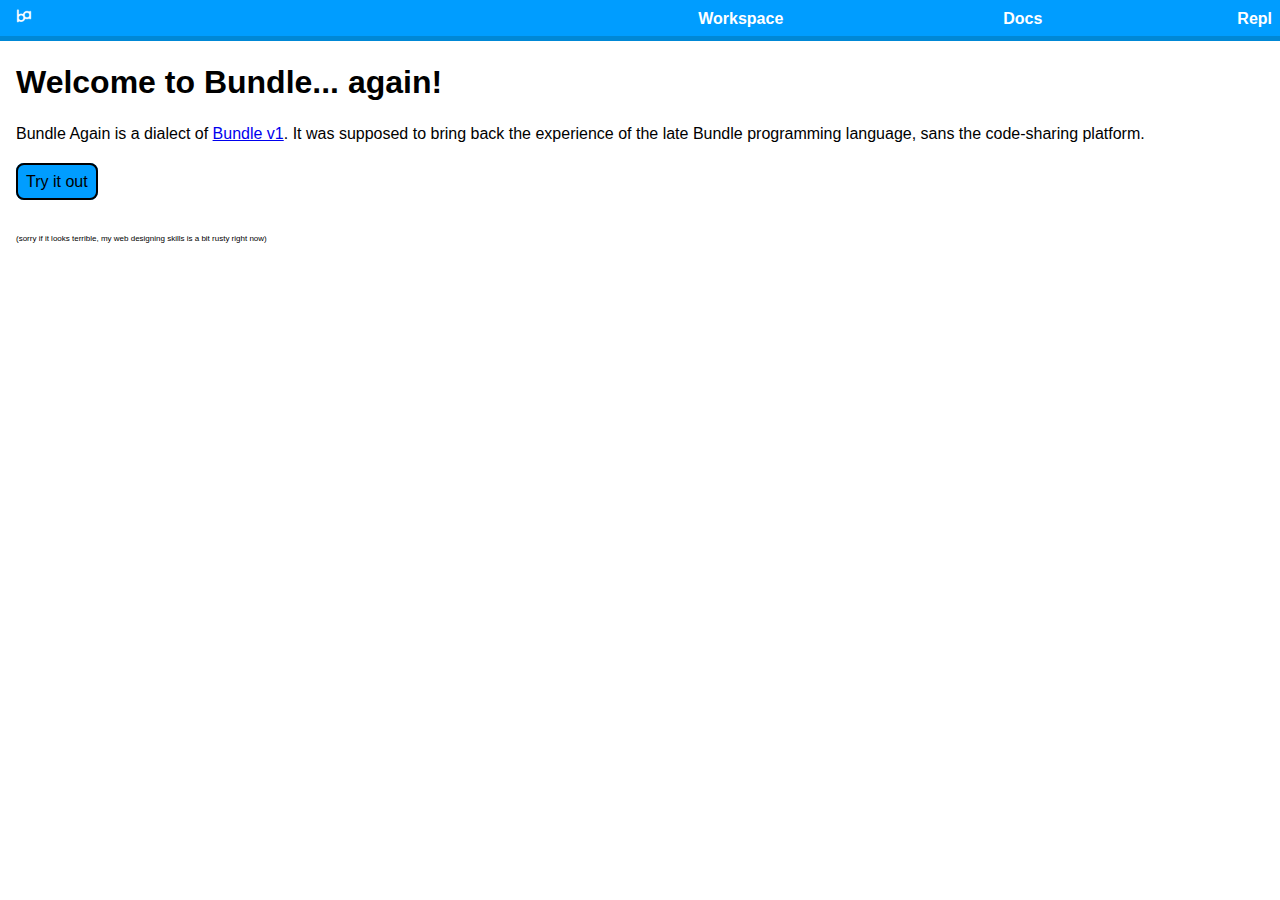
<file: index.html>
<!DOCTYPE html>
<body>
    <use template="template.html"></use>
    
    <title>Bundle Again</title>
    
    <fill id=content>
        <h1>Welcome to Bundle... again!</h1>
        <p>
            Bundle Again is a dialect of <a href="https://esolangs.org/wiki/Bundle#Bundle_v1">Bundle v1</a>. 
            It was supposed to bring back the experience of the late Bundle programming language, sans the code-sharing platform.
            <br><br>
            <a class=button href="workspace.html">Try it out</a>
            <span style="font-size: 0.5em">
                <br><br>
                (sorry if it looks terrible, my web designing skills is a bit rusty right now)
            </span>
        </p>
    </fill>
    
    <script onload="FillerUp.load(this)" src="template.js"></script>
</body>
</file>
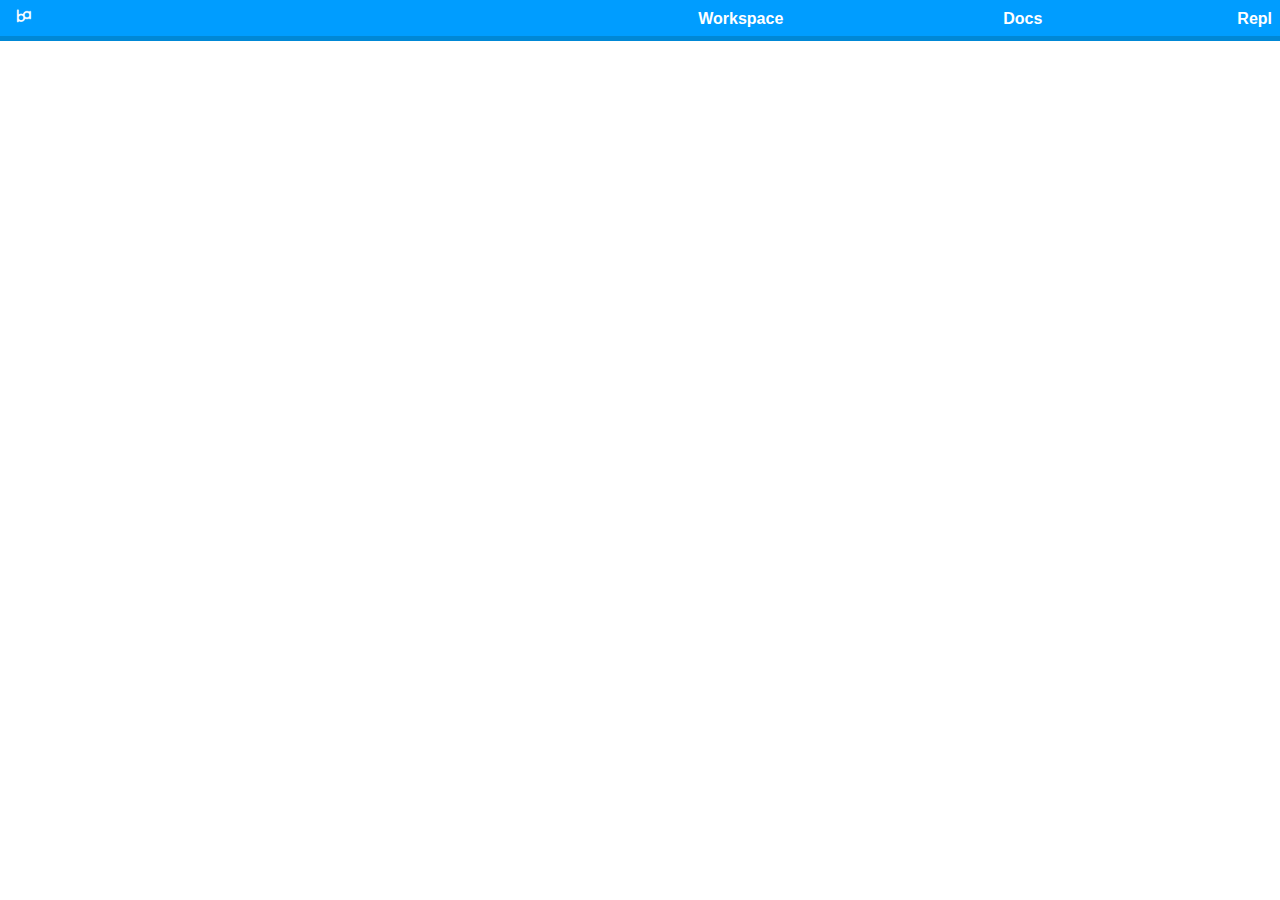
<file: _template.html>
<!DOCTYPE html>
<html lang="en">

<head>
    <meta charset="utf-8">
    <meta name="viewport" content="width=device-width, initial-scale=1.0">
    <link href="style.css" rel="stylesheet" type="text/css" />
</head>

<body>
    <div id=navbar>
        <a class=left href="index.html" aria-label="Return to Index">
            <img class=logo src="android-chrome-192x192.png" alt="Bundle Again" width=32 height=32>
        </a>
        <a class=right href="workspace.html">Workspace</a>
        <a class=right href="docs.html">Docs</a>
        <a class=right href="https://replit.com/@Gilbert189/Bundle-Again">Repl</a>
    </div>
    <div id=content>
        <placeholder class=content></placeholder>
    </div>
    <!--
    This script places a badge on your repl's full-browser view back to your repl's cover
    page. Try various colors for the theme: dark, light, red, orange, yellow, lime, green,
    teal, blue, blurple, magenta, pink!
    cool script but I pass, navbar pending 
    <script src="https://replit.com/public/js/replit-badge.js" theme="blue" defer></script> 
    -->
</body>

</html>
</file>
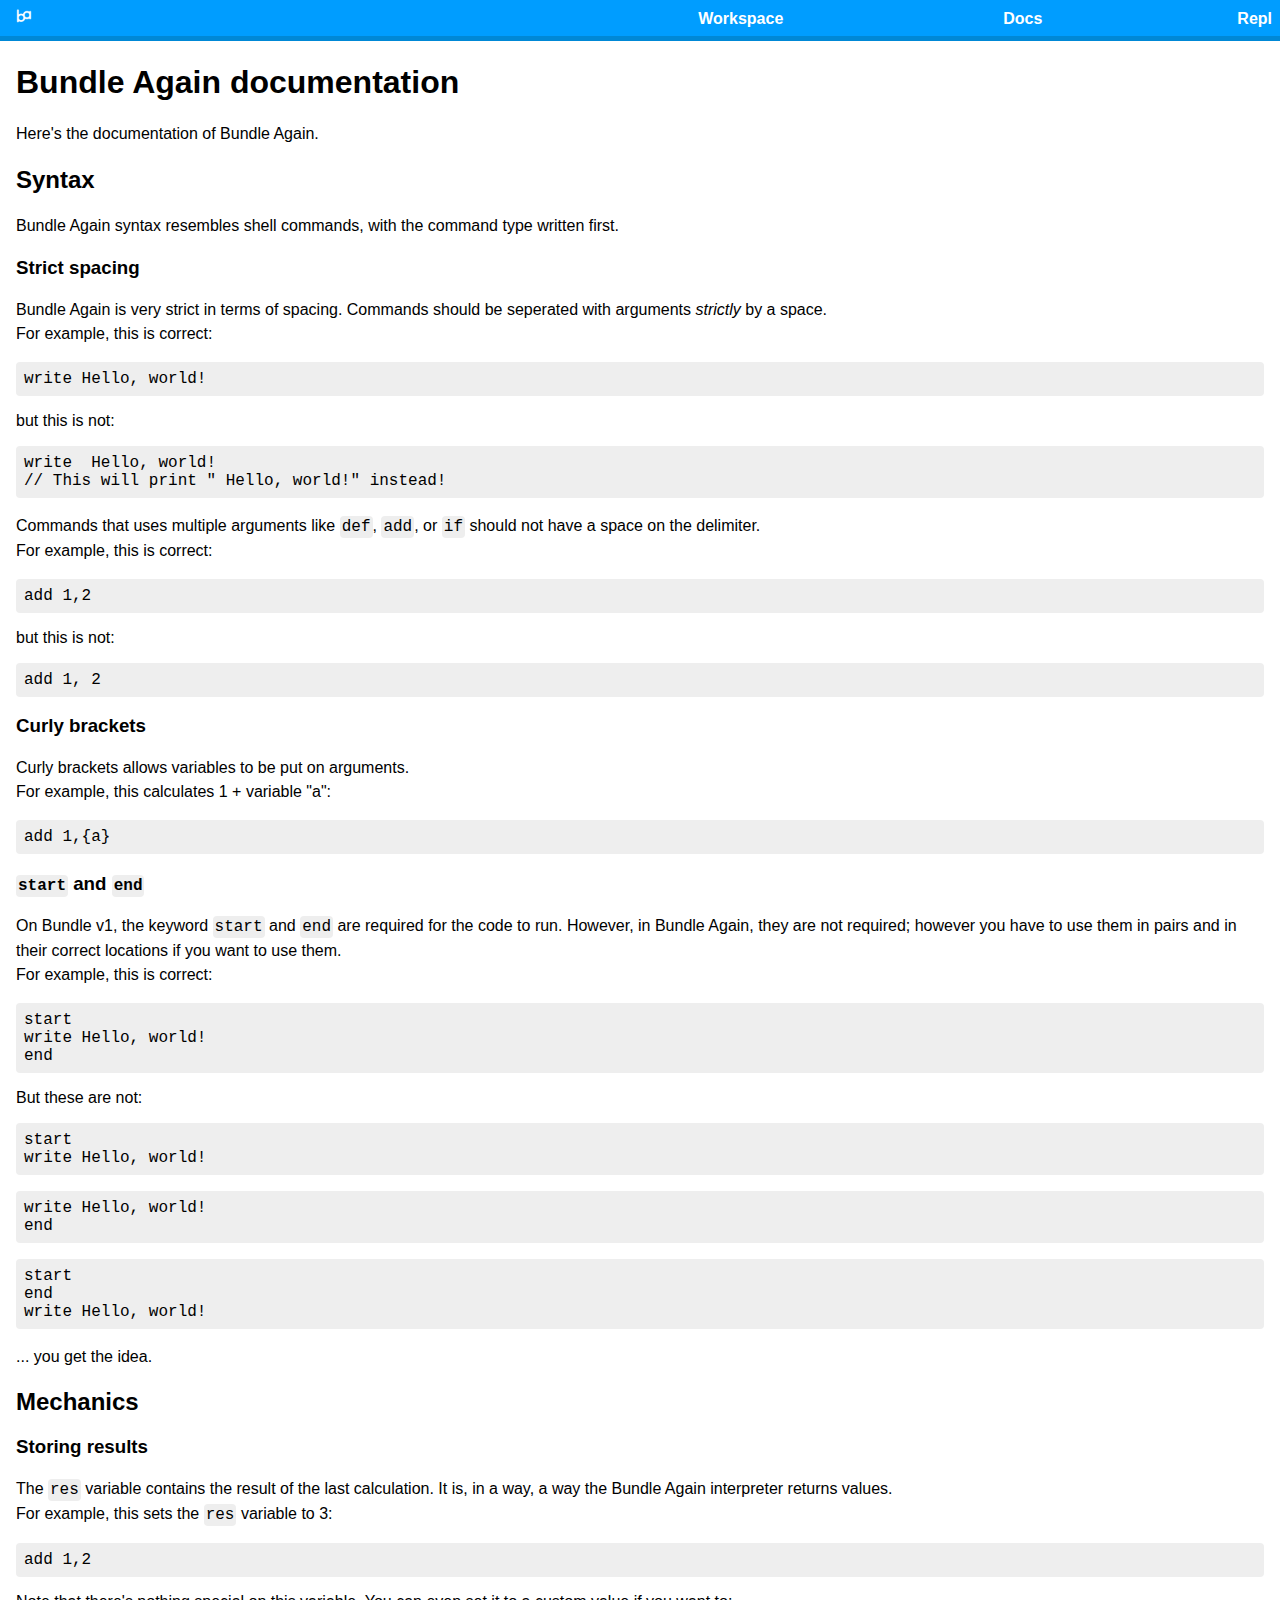
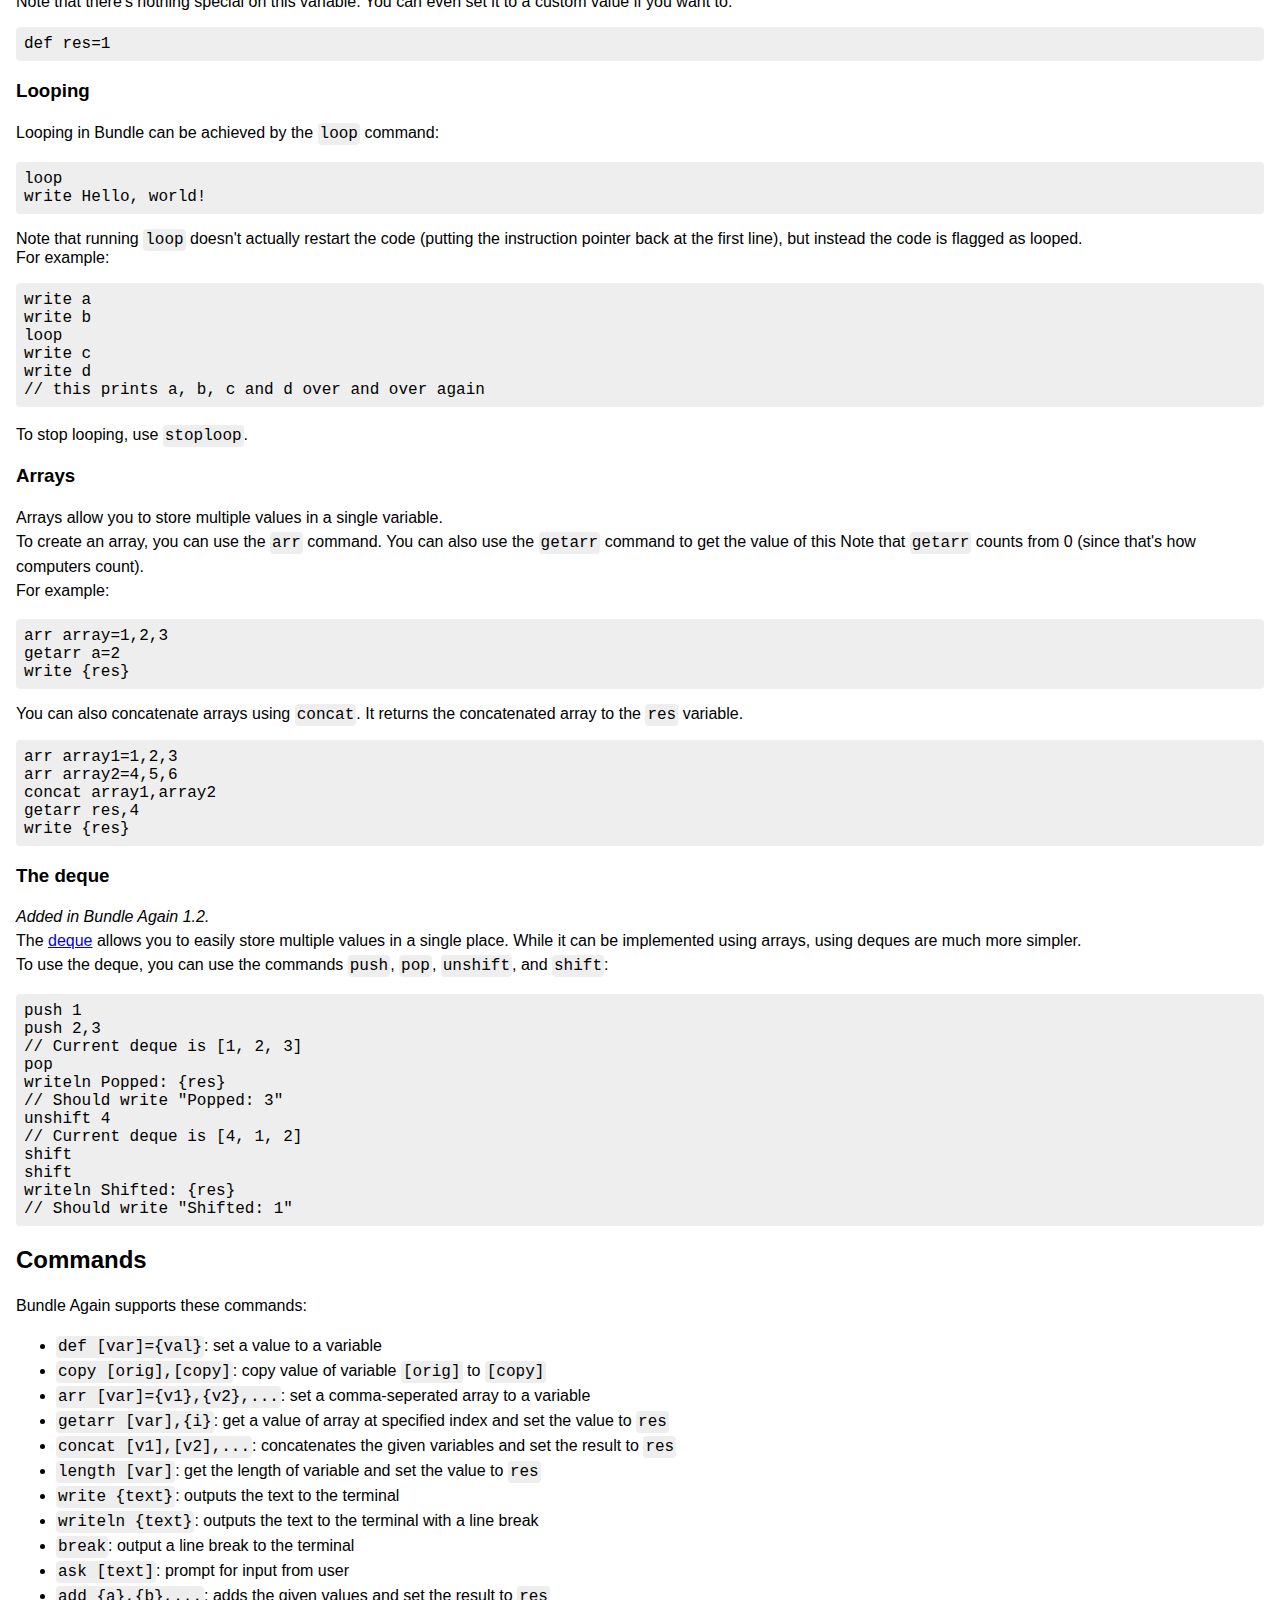
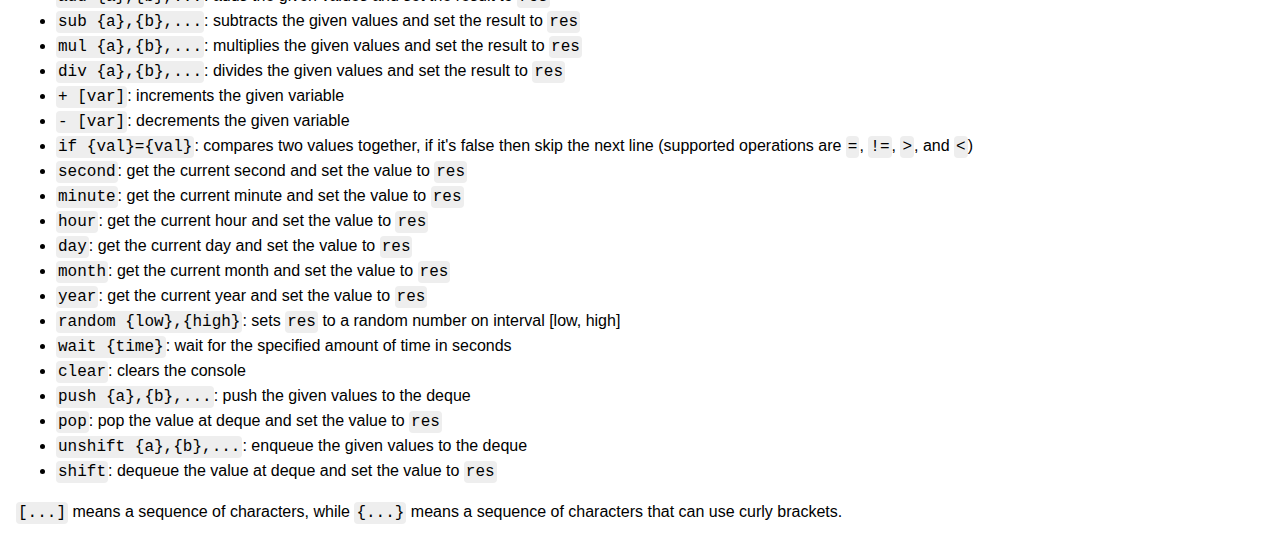
<file: docs.html>
<!DOCTYPE html>
<body>
    <use template="template.html"></use>
    
    <title>Documentation</title>
    
    <fill id=content>
        <h1>Bundle Again documentation</h1>
        <p>
            Here's the documentation of Bundle Again.
        </p>

        <h2 id=syntax>Syntax</h2>
        <p>
            Bundle Again syntax resembles shell commands, with the command type written first.
        </p>
        <h3 id=spaces>Strict spacing</h2>
        <p>
            Bundle Again is very strict in terms of spacing. Commands should be seperated with arguments <i>strictly</i> by a space.
            <br>
            For example, this is correct:
            <pre>write Hello, world!</pre>
            but this is not:
            <pre>write  Hello, world!
// This will print " Hello, world!" instead!</pre>
        </p>
        <p>
            Commands that uses multiple arguments like <code>def</code>, <code>add</code>, or <code>if</code> should not have a space on the delimiter.
            <br>
            For example, this is correct:
            <pre>add 1,2</pre>
            but this is not:
            <pre>add 1, 2</pre>
        </p>
        <h3 id=interpolation>Curly brackets</h2>
        <p>
            Curly brackets allows variables to be put on arguments.
            <br>
            For example, this calculates 1 + variable "a":
            <pre>add 1,{a}</pre>
        </p>
        <h3 id=startend><code>start</code> and <code>end</code></h2>
        <p>
            On Bundle v1, the keyword <code>start</code> and <code>end</code> are required for the code to run.
            However, in Bundle Again, they are not required; however you have to use them in pairs and in their correct locations if you want to use them.
            <br>
            For example, this is correct:
            <pre>start
write Hello, world!
end
</pre>
            But these are not:
            <pre>start
write Hello, world!
</pre>
            <pre>write Hello, world!
end
</pre>
            <pre>start
end
write Hello, world!
</pre>
            ... you get the idea.
        </p>
        
        <h2 id=mechanics>Mechanics</h2>
        <h3 id=result>Storing results</h2>
        <p>
            The <code>res</code> variable contains the result of the last calculation. It is, in a way, a way the Bundle Again interpreter returns values.
            <br>
            For example, this sets the <code>res</code> variable to 3:
            <pre>add 1,2</pre>
            Note that there's nothing special on this variable. You can even set it to a custom value if you want to:
            <pre>def res=1</pre>
        </p>
        <h3 id=loop>Looping</h2>
        <p>
            Looping in Bundle can be achieved by the <code>loop</code> command:
            <pre>loop
write Hello, world!</pre>
            Note that running <code>loop</code> doesn't actually restart the code (putting the instruction pointer back at the first line), but instead the code is flagged as looped.
            <br>
            For example:
            <pre>write a
write b
loop
write c
write d
// this prints a, b, c and d over and over again</pre>
            To stop looping, use <code>stoploop</code>.
        </p>
        <h3 id=array>Arrays</h2>
        <p>
            Arrays allow you to store multiple values in a single variable.
            <br>
            To create an array, you can use the <code>arr</code> command. 
            You can also use the <code>getarr</code> command to get the value of this 
            Note that <code>getarr</code> counts from 0 (since that's how computers count).
            <br>
            For example:
            <pre>arr array=1,2,3
getarr a=2
write {res}</pre>
            You can also concatenate arrays using <code>concat</code>. It returns the concatenated array to the <code>res</code> variable.
            <pre>arr array1=1,2,3
arr array2=4,5,6
concat array1,array2
getarr res,4
write {res}</pre>
        </p>
        <h3 id=deque>The deque</h2>
        <p>
            <i>Added in Bundle Again 1.2.</i><br>
            The <a href="https://en.wikipedia.org/wiki/Double-ended_queue">deque</a> allows you to easily store multiple values in a single place. 
            While it can be implemented using arrays, using deques are much more simpler.
            <br>
            To use the deque, you can use the commands <code>push</code>, <code>pop</code>, <code>unshift</code>, and <code>shift</code>:
            <pre>push 1
push 2,3
// Current deque is [1, 2, 3]
pop
writeln Popped: {res}
// Should write "Popped: 3"
unshift 4
// Current deque is [4, 1, 2]
shift
shift
writeln Shifted: {res}
// Should write "Shifted: 1"</pre>
        </p>

        <h2 id=commands>Commands</h2>
        <p>Bundle Again supports these commands:</p>
        <ul>
            <li>
                <p><code>def [var]={val}</code>: set a value to a variable</p>
            </li>
            <li>
                <p><code>copy [orig],[copy]</code>: copy value of variable <code>[orig]</code> to <code>[copy]</code></p>
            </li>
            <li>
                <p><code>arr [var]={v1},{v2},...</code>: set a comma-seperated array to a variable</p>
            </li>
            <li>
                <p><code>getarr [var],{i}</code>: get a value of array at specified index and set the value to <code>res</code></p>
            </li>
            <li>
                <p><code>concat [v1],[v2],...</code>: concatenates the given variables and set the result to <code>res</code></p>
            </li>
            <li>
                <p><code>length [var]</code>: get the length of variable and set the value to <code>res</code></p>
            </li>
            <li>
                <p><code>write {text}</code>: outputs the text to the terminal</p>
            </li>
            <li>
                <p><code>writeln {text}</code>: outputs the text to the terminal with a line break</p>
            </li>
            <li>
                <p><code>break</code>: output a line break to the terminal</p>
            </li>
            <li>
                <p><code>ask [text]</code>: prompt for input from user</p>
            </li>
            <li>
                <p><code>add {a},{b},...</code>: adds the given values and set the result to <code>res</code></p>
            </li>
            <li>
                <p><code>sub {a},{b},...</code>: subtracts the given values and set the result to <code>res</code></p>
            </li>
            <li>
                <p><code>mul {a},{b},...</code>: multiplies the given values and set the result to <code>res</code></p>
            </li>
            <li>
                <p><code>div {a},{b},...</code>: divides the given values and set the result to <code>res</code></p>
            </li>
            <li>
                <p><code>+ [var]</code>: increments the given variable</p>
            </li>
            <li>
                <p><code>- [var]</code>: decrements the given variable</p>
            </li>
            <li>
                <p><code>if {val}={val}</code>: compares two values together, if it's false then skip the next line (supported operations are <code>=</code>, <code>!=</code>, <code>&gt;</code>, and <code>&lt;</code>)</p>
            </li>
            <li>
                <p><code>second</code>: get the current second and set the value to <code>res</code></p>
            </li>
            <li>
                <p><code>minute</code>: get the current minute and set the value to <code>res</code></p>
            </li>
            <li>
                <p><code>hour</code>: get the current hour and set the value to <code>res</code></p>
            </li>
            <li>
                <p><code>day</code>: get the current day and set the value to <code>res</code></p>
            </li>
            <li>
                <p><code>month</code>: get the current month and set the value to <code>res</code></p>
            </li>
            <li>
                <p><code>year</code>: get the current year and set the value to <code>res</code></p>
            </li>
            <li>
                <p><code>random {low},{high}</code>: sets <code>res</code> to a random number on interval [low, high]</p>
            </li>
            <li>
                <p><code>wait {time}</code>: wait for the specified amount of time in seconds</p>
            </li>
            <li>
                <p><code>clear</code>: clears the console</p>
            </li>
            <li>
                <p><code>push {a},{b},...</code>: push the given values to the deque</p>
            </li>
            <li>
                <p><code>pop</code>: pop the value at deque and set the value to <code>res</code></p>
            </li>
            <li>
                <p><code>unshift {a},{b},...</code>: enqueue the given values to the deque</p>
            </li>
            <li>
                <p><code>shift</code>: dequeue the value at deque and set the value to <code>res</code></p>
            </li>
        </ul>
        <p><code>[...]</code> means a sequence of characters, while <code>{...}</code> means a sequence of characters that can use curly brackets.</p>
    </fill>

    <script onload="FillerUp.load(this)" src="template.js"></script>
</body>
</file>
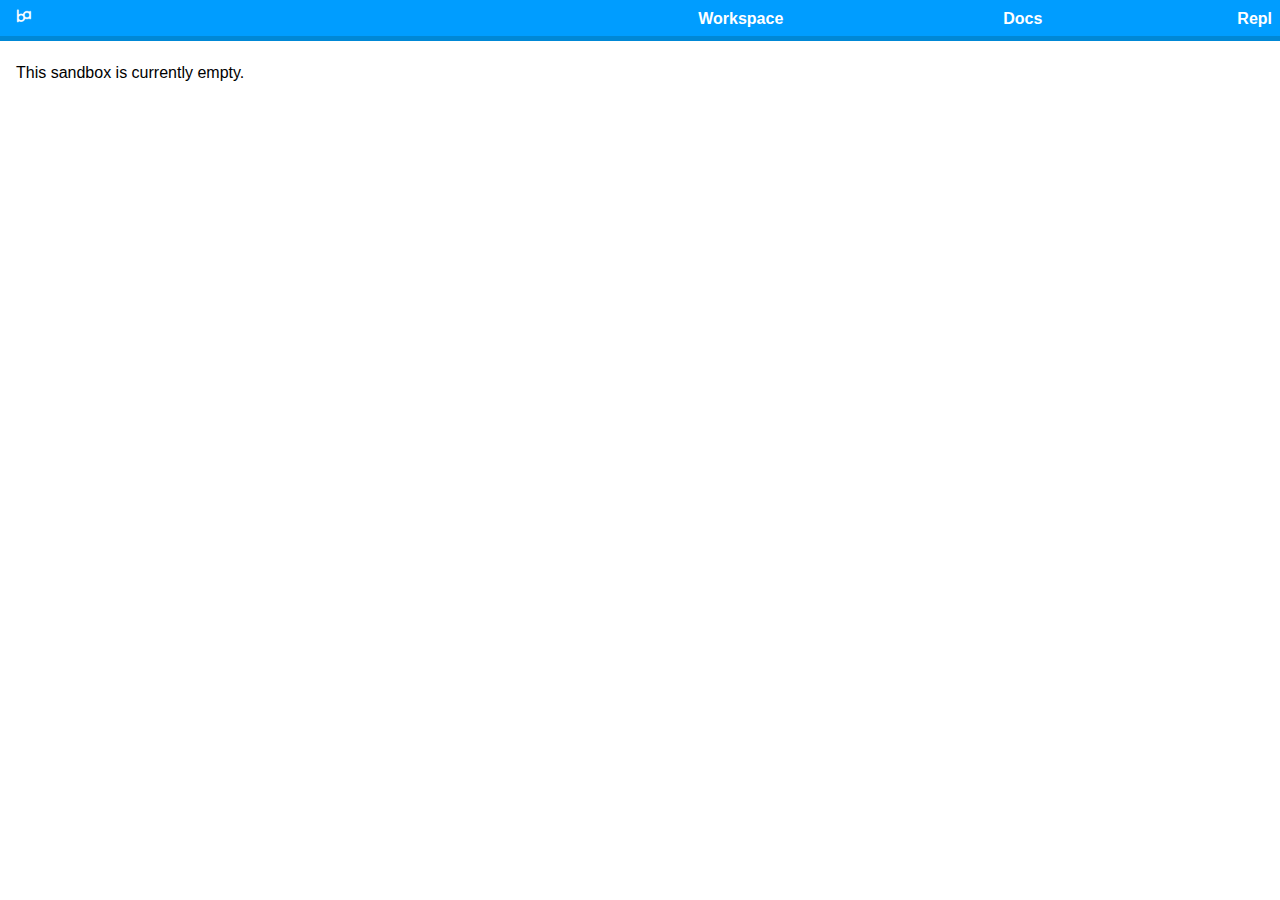
<file: template-test.html>
<!DOCTYPE html>
<body>
    <use template="_template.html"></use>
    
    <title>Workspace</title>
    
    <fill id=content>
        This sandbox is currently empty.
    </fill>

    <script onload="FillerUp.load(this)" src="template.js"></script>
</body>
</file>
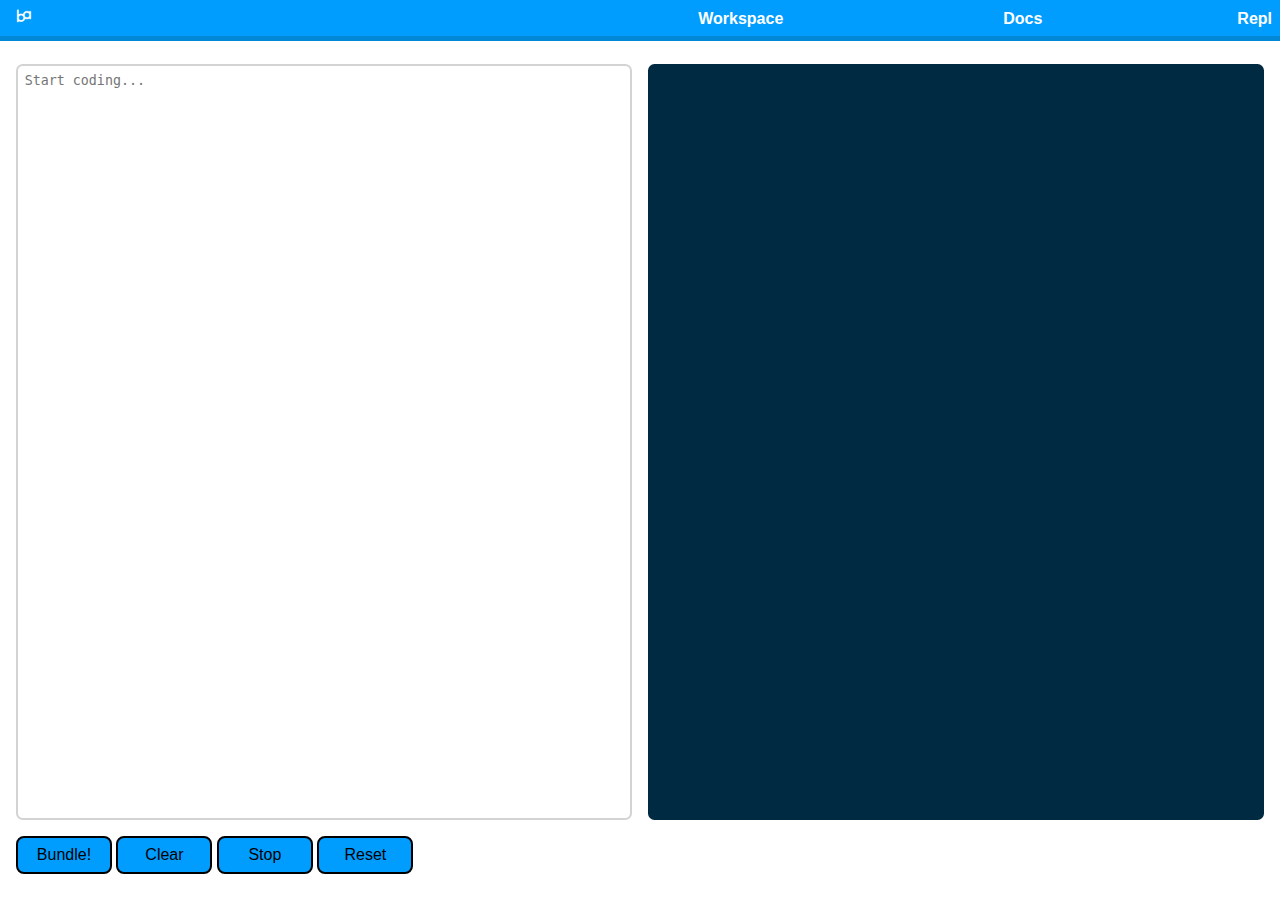
<file: workspace.html>
<!DOCTYPE html>
<body>
    <script src="interpreter.js"></script>
    <use template="template.html"></use>
    
    <title>Workspace</title>
    
    <fill id=content>
        <div id=code>
            <div id="code-editor">
                <textarea id=editor placeholder="Start coding..."></textarea>
            </div>
            <div id="code-output">
                <pre id=output></pre>
            </div>
        </div>
        <div id=buttons>
            <button id="run-button">Bundle!</button>
            <button id="clear-button">Clear</button>
            <button id="stop-button">Stop</button>
            <button id="reset-button">Reset</button>
        </div>
    </fill>

    <script src="script.js"></script>
    <script onload="FillerUp.load(this)" src="template.js"></script>
</body>
</file>
<file: style.css>
html, body {
    height: 100%;
    width: 100%;
    max-width: 100%;
    font-family: sans-serif;
    margin: 0px;
    position: absolute;
}

:root {
    --color: #009dff;
}

/* others */
#content pre, #content code {
    background-color: #eee;
    padding: 0.125em;
    border-radius: 0.25em;
    font-size: 16px;
    overflow-x: scroll
}

#content code, #content p {
    font-size: 16px;
    display: inline;
}

#content pre {
    padding: 0.5em 0.5em;
}

#content p {
    line-height: 1.5em;
}

#content p, #content, ul {
    word-break: break-word;
}

.nobr {
    white-space: nowrap;
}

#navbar {
    width: calc(100vw - 1em);
    padding: 0.5em;
    background-color: var(--color);
    border-bottom: 5px solid #0088d6;
    font-size: 16px;
    font-weight: 600;
    display: table;
    position: fixed;
}

#navbar > * {
    color: white;
    text-decoration: none;
}

#navbar > .left { 
    text-align: left;
    display: table-cell;
}

#navbar > .right {
    text-align: right;
    display: table-cell;
    text-decoration: none;
}

.logo {
    height: 1em;
    display: table-cell;
    object-fit: contain;
    vertical-align: middle;
}

#content {
    margin: 1em;
    margin-top: calc(1em + 3em);
    width: calc(100% - 2em);
    height: calc(100% - 6em);
    max-width: calc(100% - 2em);
    max-height: 100%;
}

#code {
    width: 100%;
    height: calc(100% - 3em);
    display: flex;
    flex-direction: row;
    align-content: stretch;
    margin-bottom: 1em;
}

#output, #editor {
    border-radius: 0.5em !important;
    min-height: 12em;
    overflow-y: scroll;
    padding: 0.5em;
    width: 100%;
    height: 100%;
    box-sizing: border-box;
}

#code-output, #code-editor {
    width: 50%;
    height: 100%;
}

#code-editor {
    margin-right: 0.5em;
}

#code-output {
    margin-left: 0.5em;
}

#output {
    background-color: #002a42 !important;
    border: 2px solid #002a42;
    color: white;
    margin: 0;
    font-size: initial !important;
    overflow-x: clip;
}

#editor {
    border: 2px solid lightgray;
    resize: none;
}

@media only screen and (orientation: portrait) {
    #code {
        flex-direction: column !important;
    }
    
    #code-output, #code-editor {
        height: 50%;
        width: initial;
        margin-left: 0;
        margin-right: 0;
    }
    
    #code-editor {
        margin-bottom: 0.5em;
    }
    
    #code-output {
        margin-top: 0.5em;
    }
}

#buttons {
    overflow-x: scroll;
    white-space: nowrap;
}

button, .button {
    background-color: var(--color);
    border: 2px solid black;
    border-radius: 0.5em;
    width: 6em;
    font-size: 16px;
    padding: 0.5em;
    text-decoration: none;
    color: black
}

/* */

button:active, .button:active {
    animation: 0.2s ease-out alternate push;
}

@keyframes push {
    0%{
        filter: none;
    }
    100%{
        filter: brightness(0.2);
    }
}

/* */
</file>
